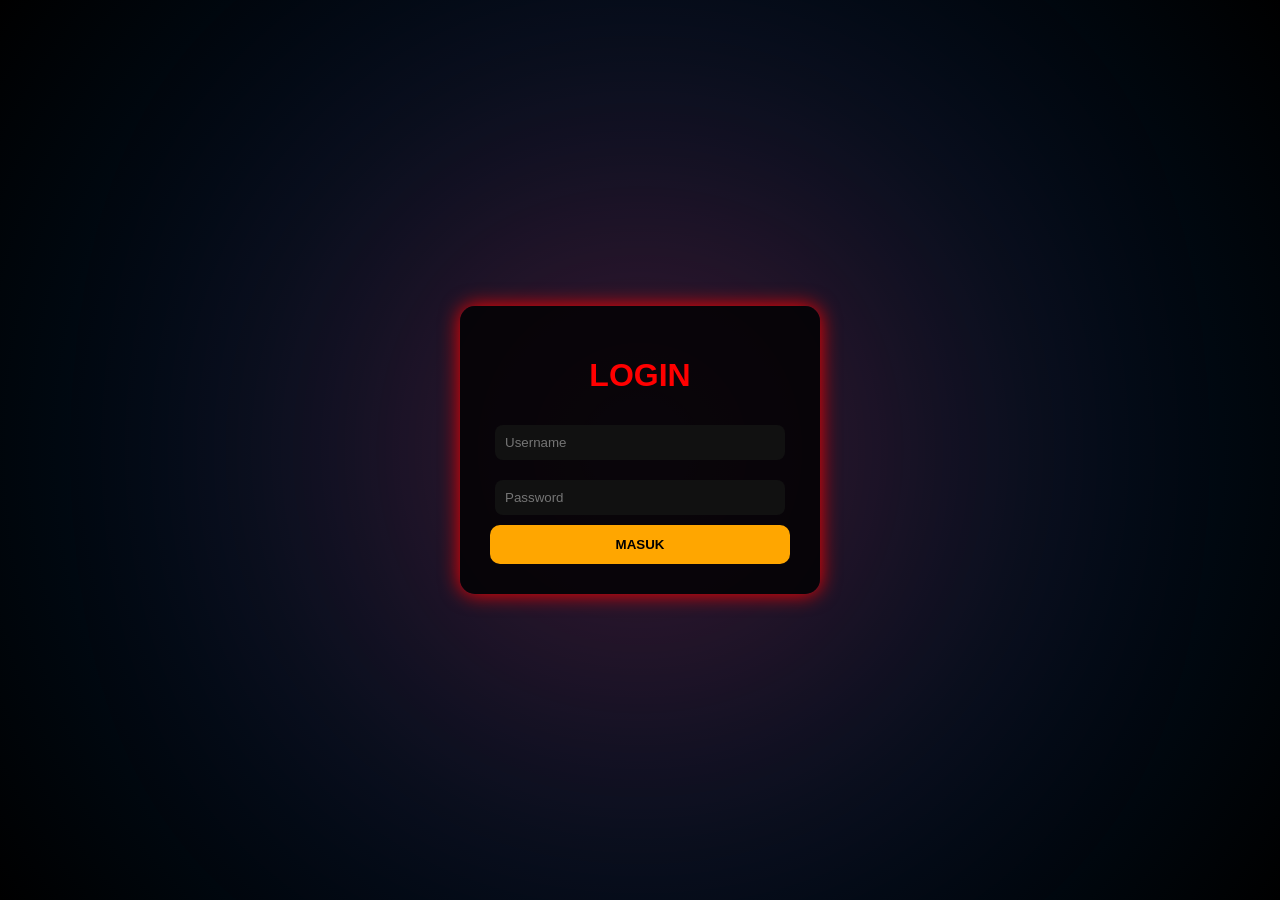
<file: index.html>
<!DOCTYPE html>
<html lang="id">
<head>
<meta charset="UTF-8">
<title>Login</title>

<style>
body {
  margin: 0;
  font-family: 'Orbitron', sans-serif;
  height: 100vh;
  display: flex;
  justify-content: center;
  align-items: center;
  background: radial-gradient(circle, #001f3f, #000);
}

/* Glow background */
body::before {
  content: "";
  position: absolute;
  width: 500px;
  height: 500px;
  background: #ff0000;
  border-radius: 50%;
  filter: blur(150px);
  opacity: 0.3;
}

.login-box {
  position: relative;
  z-index: 1;
  text-align: center;
  padding: 30px;
  border-radius: 15px;
  background: rgba(0,0,0,0.8);
  box-shadow: 0 0 20px #ff0000;
  width: 300px;
}

h1 {
  color: #ff0000;
}

input {
  width: 90%;
  padding: 10px;
  margin: 10px 0;
  border-radius: 8px;
  border: none;
  outline: none;
  background: #111;
  color: white;
}

button {
  width: 100%;
  padding: 12px;
  border: none;
  border-radius: 10px;
  background: #ffa600;
  font-weight: bold;
  cursor: pointer;
}

.error {
  color: red;
  display: none;
}
</style>
</head>

<body>

    <script>
        function logout() {
            localStorage.removeItem("login")
            window.location.href = "home.html";
        }
    </script>

<div class="login-box">
  <h1>LOGIN</h1>

  <input type="text" id="username" placeholder="Username">
  <input type="password" id="password" placeholder="Password">

  <button onclick="login()">MASUK</button>

  <div class="error" id="error">Username atau Password salah!</div>
</div>

<script>
function login() {
  const user = document.getElementById("username").value;
  const pass = document.getElementById("password").value;

  if (user === "Fariz" && pass === "20090204") {
    localStorage.setItem("login", "true");
    window.location.href = "home.html";
  } else {
    document.getElementById("error").style.display = "block";
  }
}
</script>

</body>
</html>
</file>
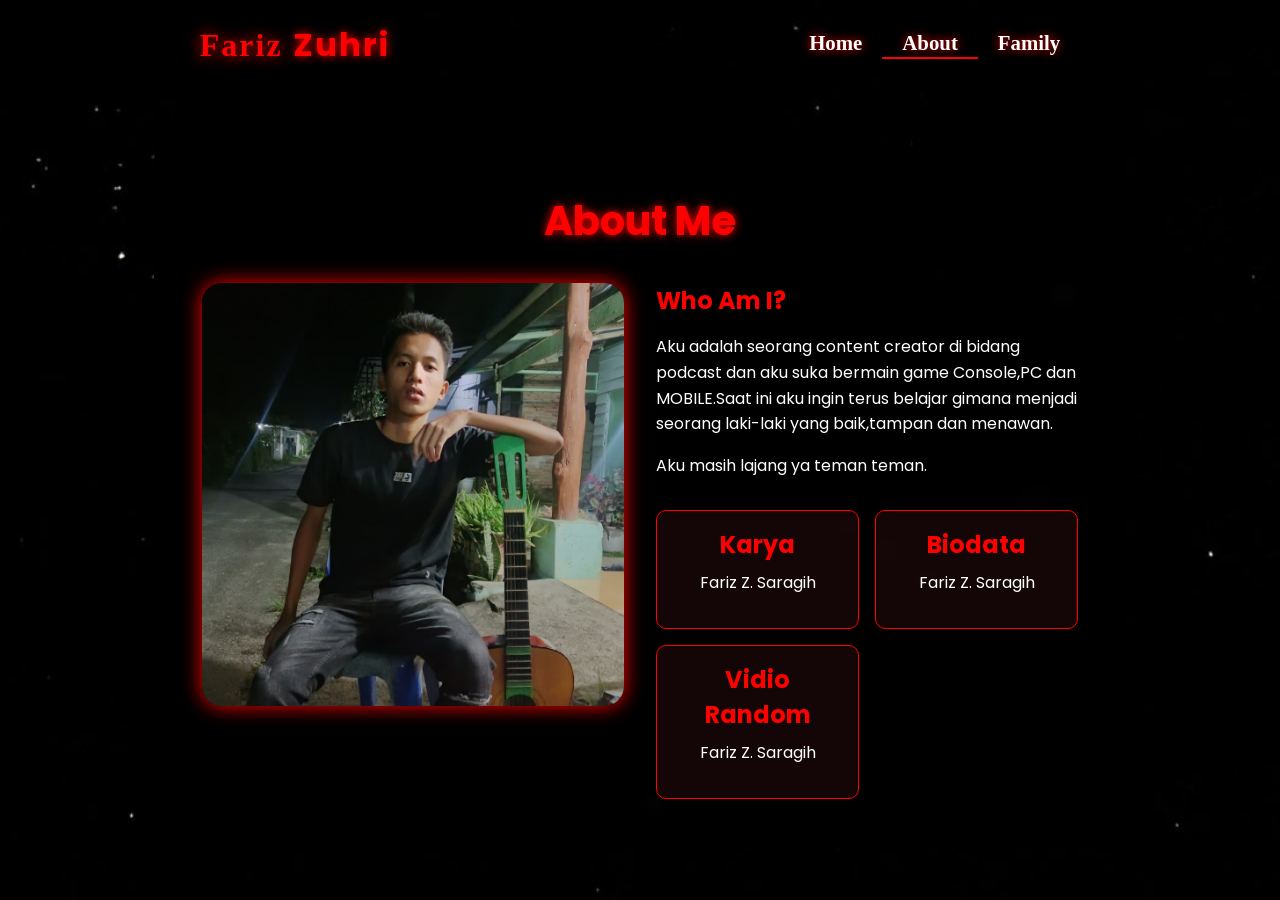
<file: about.html>
<!DOCTYPE html>
<html lang="en">

<head>
    <meta charset="UTF-8">
    <meta name="viewport" content="width=device-width, initial-scale=1.0">

    <!-- Link ke Font Awesome untuk ikon -->
    <link rel="stylesheet" href="https://cdnjs.cloudflare.com/ajax/libs/font-awesome/6.5.1/css/all.min.css">

    <!-- Link ke library animasi AOS -->
    <link rel="stylesheet" href="https://unpkg.com/aos@next/dist/aos.css" />

    <!-- CSS internal untuk styling halaman -->
    <style>
        /* 
          Import Google Font Poppins
          Font weight yang diimport: 100, 200, 300, 400, 500, 600 
        */
        @import url("https://fonts.googleapis.com/css2?family=Poppins:wght@100;200;300;400;500;600&display=swap");

        /* Reset CSS dan pengaturan default */
        * {
            padding: 0;
            margin: 0;
            font-family: "Poppins", sans-serif;
            box-sizing: border-box;
        }

        /* 
          Styling untuk body
          - Menggunakan background image
          - Cover seluruh viewport
          - Mencegah horizontal scroll
        */
        body {
            width: 100%;
            min-height: 100vh;
            background-image: url("background.jpg");
            background-size: cover;
            overflow-x: hidden;
            position: relative;
        }

        /* 
          Navbar styling
          - Fixed height 10vh
          - Posisi relative untuk positioning yang tepat
          - z-index tinggi agar selalu di atas konten lain
        */
        nav {
            width: 100%;
            height: 10vh;
            position: sticky;
            position: relative;
            /* Ubah dari sticky ke relative */
            z-index: 1000;
            /* Tambahkan z-index tinggi untuk nav */
        }

        /* Container untuk konten navbar */
        .nav-container {
            width: 100%;
            height: 100%;
            display: flex;
            justify-content: space-around;
            align-items: center;
        }

        /* 
          Logo styling
          - Warna putih dengan ukuran 2rem
          - Text shadow untuk efek glow pada span 
        */
        .logo {
            color: white;
            font-size: 2rem;
            font-weight: bold;
        }

        .logo span {
            color: rgb(255, 0, 0);
            text-shadow: 0 0 10px rgb(255, 0, 0);
        }

        /* 
          Hamburger dan Cancel button styling
          - Hanya muncul di mobile view
          - Posisi absolute di kanan atas
        */
        .hamburg,
        .cancel {
            cursor: pointer;
            position: absolute;
            right: 15px;
            top: 10px;
            color: white;
            display: none;
            font-size: clamp(2.5rem, 0.5rem + 5vw, 3rem);
        }

        /* 
          Navigation links container
          - Flex layout untuk alignment horizontal
        */
        .nav-container .links {
            display: flex;
        }

        /* 
          Individual navigation links
          - Spacing dan styling untuk tiap link
          - Hover effect dengan border bottom
        */
        .nav-container .links a {
            font-size: 1.2rem;
            color: white;
            margin: 0 20px;
            text-decoration: none;
            font-weight: 550;
            transition: 0.3s linear;
        }

        .nav-container .links a:hover {
            color: rgb(255, 0, 0);
            border-bottom: 2px solid rgb(255, 0, 0);
        }

        /* Styling untuk link aktif */
        .nav-container .links .active {
            color: rgb(255, 0, 0);
            border-bottom: 2px solid rgb(255, 0, 0);
        }

        /* 
          Dropdown menu untuk mobile view
          - Fixed positioning dengan transform untuk animasi
          - Backdrop filter untuk efek blur
        */
        .dropdown {
            z-index: 1000;
            position: fixed;
            top: 0;
            left: 0;
            right: 0;
            transform: translateY(-500px);
            width: 100%;
            height: auto;
            backdrop-filter: blur(4px) brightness(40%);
            box-shadow: 0 0 20px black;
            transition: 0.2s linear;
        }

        .dropdown .links a {
            display: flex;
            color: white;
            text-decoration: none;
            padding: 15px 0;
            justify-content: center;
            align-items: center;
            transition: 0.2s linear;
        }

        .dropdown .links a:hover {
            background-color: rgb(255, 0, 0);
        }

        /* About Section Styles */
        .about-container {
            width: 100%;
            min-height: 90vh;
            display: flex;
            justify-content: center;
            align-items: center;
            padding: 2rem;
            position: relative;
            z-index: 1;
        }

        .about-content {
            width: 80%;
            max-width: 1200px;
            background: rgba(0, 0, 0, 0.7);
            backdrop-filter: blur(10px);
            border-radius: 20px;
            padding: 3rem;
            color: white;
            /* box-shadow: 0 0 30px rgba(58, 211, 3, 0.3); */
        }

        .about-header {
            text-align: center;
            margin-bottom: 2rem;
        }

        .about-header h1 {
            font-size: 2.5rem;
            color: rgb(255, 0, 0);
            text-shadow: 0 0 10px rgb(255, 0, 0);
            margin-bottom: 1rem;
        }

        .about-grid {
            display: grid;
            grid-template-columns: 1fr 1fr;
            gap: 2rem;
        }

        .about-image {
            width: 100%;
            aspect-ratio: 1;
            border-radius: 20px;
            overflow: hidden;
            box-shadow: 0 0 20px rgb(255, 0, 0);
        }

        .about-image img {
            width: 100%;
            height: 100%;
            object-fit: cover;
        }

        .about-text h2 {
            color: rgb(255, 0, 0);
            margin-bottom: 1rem;
        }

        .about-text p {
            line-height: 1.6;
            margin-bottom: 1rem;
        }

        .stats {
            display: grid;
            grid-template-columns: repeat(2, 1fr);
            gap: 1rem;
            margin-top: 2rem;
        }

        .stat-item {
            background:  rgba(194, 57, 57, 0.1);
            padding: 1rem;
            border-radius: 10px;
            text-align: center;
            border: 1px solid rgb(255, 0, 0);
            cursor: pointer;
        }

        .stat-item h3 {
            color: rgb(255, 0, 0);
            font-size: 1.5rem;
            margin-bottom: 0.5rem;
        }

        .content-grid {
            display: grid;
            grid-template-columns: repeat(auto-fit, minmax(280px, 1fr));
            gap: 2rem;
            padding: 2rem 0;
        }

        .content-card {
            background: rgba(194, 57, 57, 0.1);
            border-radius: 15px;
            overflow: hidden;
            transition: all 0.3s ease;
            cursor: pointer;
        }

        .content-card:hover {
            transform: translateY(-5px);
            box-shadow: 0 5px 15px rgba(194, 57, 57, 0.1);
        }

        .card-image {
            width: 100%;
            height: 200px;
            overflow: hidden;
        }

        .card-image img {
            width: 100%;
            height: 100%;
            object-fit: cover;
        }

        .card-info {
            padding: 1.5rem;
        }

        .card-info h3 {
            color: rgb(255, 0, 0);
            margin-bottom: 0.5rem;
        }

        .card-info p {
            font-size: 0.9rem;
            margin-bottom: 1rem;
        }

        .card-info .technologies {
            display: flex;
            flex-wrap: wrap;
            gap: 0.5rem;
            margin-top: 1rem;
        }

        .technology-tag {
            background: rgba(194, 57, 57, 0.1);
            padding: 0.3rem 0.8rem;
            border-radius: 15px;
            font-size: 0.8rem;
            color: rgb(255, 0, 0);
        }

        .back-button {
            display: inline-block;
            padding: 0.8rem 1.5rem;
            background: rgb(255, 0, 0);
            color: white;
            border-radius: 5px;
            text-decoration: none;
            margin-bottom: 2rem;
            transition: all 0.3s ease;
        }

        .back-button:hover {
            background: rgb(255, 0, 0);
            transform: translateY(-2px);
        }

        .award-icon {
            font-size: 2rem;
            color: rgb(255, 0, 0);
            margin-bottom: 1rem;
        }

        .client-testimonial {
            font-style: italic;
            margin-top: 1rem;
            padding: 1rem;
            background: rgba(194, 57, 57, 0.1);;
            border-radius: 10px
        }



        @media (max-width: 884px) {
            .about-grid {
                grid-template-columns: 1fr;
            }

            nav .logo {
                position: absolute;
                top: 16px;
                left: 15px;
                font-size: 1.5rem;
            }

            .nav-container .links {
                display: none;
            }

            .hamburg,
            .cancel {
                display: block;
            }
        }

        @media (max-width: 440px) {
            .about-container {
                padding: 1rem;
            }

            .about-content {
                width: 95%;
                /* Memperbesar width untuk layar kecil */
                padding: 1.5rem;
            }

            .about-header h1 {
                font-size: 1.8rem;
                /* Mengurangi ukuran judul */
            }

            .about-text h2 {
                font-size: 1.4rem;
                /* Mengurangi ukuran sub-judul */
            }

            .about-text p {
                font-size: 0.9rem;
                /* Mengurangi ukuran teks */
                line-height: 1.4;
            }

            .about-image {
                width: 100%;
                max-height: 250px;
                /* Membatasi tinggi gambar */
            }

            .stats {
                grid-template-columns: repeat(2, 1fr);
                /* Tetap 2 kolom tapi lebih kecil */
                gap: 0.8rem;
            }

            .stat-item {
                padding: 0.8rem;
            }

            .stat-item h3 {
                font-size: 1.2rem;
                /* Mengurangi ukuran angka statistik */
            }

            .stat-item p {
                font-size: 0.8rem;
                /* Mengurangi ukuran teks statistik */
            }

            /* Menyesuaikan padding untuk link statistik */
            .stat-item a {
                padding: 0.5rem;
                display: block;
            }
        }
        /* ============================= */
/* HORROR THEME FONT STYLE */
/* ============================= */

/* Untuk logo di kiri atas */
.logo {
    font-family: 'Creepster', cursive;
    color: #ff0000;
    font-size: 2rem;
    letter-spacing: 2px;
    text-shadow: 0 0 15px #ff0000;
  }
  
  /* Untuk menu navigasi (Home, About, Service, Contact) */
  .nav-container .links a {
    font-family: 'Creepster', cursive;
    color: white;
    text-decoration: none;
    font-size: 1.3rem;
    transition: 0.3s;
    text-shadow: 0 0 10px #ff0000;
  }
  
  .nav-container .links a:hover {
    color: #ff0000;
    text-shadow: 0 0 20px #ff0000;
  }
  
  /* Untuk menu dropdown di mode mobile */
  .dropdown .links a {
    font-family: 'Creepster', cursive;
    color: white;
  }
  /* Biar gambar poster tidak terlalu besar */
  .content-card img {
    width: 100%;
    height: 200px;
    object-fit: contain;
    background: black;
    padding: 10px;
}
    </style>
    <link rel="icon" type="image/png" href="akatsuki.png">
    <title>BIODATA F4R1X</title>
</head>

<body>

    <!-- Navigasi -->
    <nav>
        <div class="nav-container">
            <div class="logo" data-aos="zoom-in" data-aos-duration="1500">
                Fariz <span>Zuhri</span>
            </div>
            <div class="links">
                <div class="link" data-aos="fade-up" data-aos-duration="1500" data-aos-delay="100"><a
                        href="index.html">Home</a></div>
                <div class="link active" data-aos="fade-up" data-aos-duration="1500" data-aos-delay="200"><a
                        href="about.html">About</a></div>
                <div class="link" data-aos="fade-up" data-aos-duration="1500" data-aos-delay="400"><a
                        href="service.html">Family</a></div>
            </div>
        </div>
        <i class="fa-solid fa-bars hamburg" onclick="hamburg()"></i>
        <div class="dropdown">
            <div class="links">
                <a href="index.html">Home</a>
                <a href="about.html">About</a>
                <a href="service.html">Family</a>
                <i class="fa-solid fa-xmark cancel" onclick="cancel()"></i>
            </div>
        </div>
    </nav>

    <!-- Konten utama halaman About -->
    <div class="about-container">
        <div class="about-content" id="aboutContent">
            <!-- Bagian header -->
            <div class="about-header" data-aos="fade-down" data-aos-duration="1500">
                <h1>About Me</h1>
            </div>

            <!-- Grid untuk gambar dan teks deskripsi -->
            <div class="about-grid">
                <div class="about-image" data-aos="fade-right" data-aos-duration="1500">
                    <img src="bing.jpeg" alt="About Image">
                </div>
                <div class="about-text" data-aos="fade-left" data-aos-duration="1500">
                    <h2>Who Am I?</h2>
                    <p>Aku adalah seorang content creator di bidang podcast dan aku suka bermain game Console,PC dan MOBILE.Saat ini 
                        aku ingin terus belajar gimana menjadi seorang laki-laki yang baik,tampan dan menawan.</p>
                    <p>Aku masih lajang ya teman teman.</p>

                    <div class="stats">
                        <div class="stat-item" data-aos="zoom-in" data-aos-duration="1500" data-aos-delay="200"
                            onclick="showProjects()">
                            <h3>Karya</h3>
                            <p>Fariz Z. Saragih</p>
                        </div>
                        <div class="stat-item" data-aos="zoom-in" data-aos-duration="1500" data-aos-delay="400"
                            onclick="showExperience()">
                            <h3>Biodata</h3>
                            <p>Fariz Z. Saragih</p>
                        </div>
                        <div class="stat-item" data-aos="zoom-in" data-aos-duration="1500" data-aos-delay="600"
                            onclick="showClients()">
                            <h3>Vidio Random</h3>
                            <p>Fariz Z. Saragih</p>
                        </div>    
                    </div>
                </div>
            </div>
        </div>

        <!-- Link ke library animasi AOS -->
        <script src="https://unpkg.com/aos@next/dist/aos.js"></script>

        <!-- JavaScript untuk interaksi dan animasi halaman -->
        <script>

            // Inisialisasi library AOS
            AOS.init({ offset: 0 });

            // Fungsi untuk menampilkan menu hamburger
            function hamburg() {
                const navbar = document.querySelector(".dropdown")
                navbar.style.transform = "translateY(0px)"
            }

            // Fungsi untuk menyembunyikan menu hamburger
            function cancel() {
                const navbar = document.querySelector(".dropdown")
                navbar.style.transform = "translateY(-500px)"
            }

            // Fungsi untuk menampilkan daftar Project
            function showProjects() {
                const aboutContent = document.getElementById('aboutContent');
                aboutContent.innerHTML = `
                <a href="about.html" class="back-button" onclick="restoreInitialContent()">
                    <i class="fas fa-arrow-left"></i> Back
                </a>
                <div class="about-header" data-aos="fade-down" data-aos-duration="1500">
                    <h1>Desain Poster</h1>
                </div>
                <div class="content-grid">
                    ${generateProjectCards()}
                </div>
            `;
                AOS.refresh();
            }

            // Fungsi untuk menampilkan daftar Experience
            function showExperience() {
                const aboutContent = document.getElementById('aboutContent');
                aboutContent.innerHTML = `
                <a href="about.html" class="back-button" onclick="restoreInitialContent()">
                    <i class="fas fa-arrow-left"></i> Back
                </a>
                <div class="about-header" data-aos="fade-down" data-aos-duration="1500">
                    <h1>My Experience</h1>
                </div>
                <div class="content-grid">
                    ${generateExperienceCards()}
                </div>
            `;
                AOS.refresh();
            }

            // Fungsi untuk menampilkan daftar Clients
            function showClients() {
                const aboutContent = document.getElementById('aboutContent');
                aboutContent.innerHTML = `
                <a href="about.html" class="back-button" onclick="restoreInitialContent()">
                    <i class="fas fa-arrow-left"></i> Back
                </a>
                <div class="about-header" data-aos="fade-down" data-aos-duration="1500">
                    <h1>Hal-hal Random</h1>
                </div>
                <div class="content-grid">
                    ${generateClientCards()}
                </div>
            `;
                AOS.refresh();
            }

            // Fungsi untuk menampilkan daftar Awards
            function showAwards() {
                const aboutContent = document.getElementById('aboutContent');
                aboutContent.innerHTML = `
                <a href="about.html" class="back-button" onclick="restoreInitialContent()">
                    <i class="fas fa-arrow-left"></i> Back
                </a>
                <div class="about-header" data-aos="fade-down" data-aos-duration="1500">
                    <h1>Awards & Recognition</h1>
                </div>
                <div class="content-grid">
                    ${generateAwardCards()}
                </div>
            `;
                AOS.refresh();
            }

            // Fungsi pembantu untuk menghasilkan kartu project
            function showProjects() {
                const aboutContent = document.getElementById('aboutContent');
                aboutContent.innerHTML = `
                    <a href="about.html" class="back-button" data-aos="fade-right" data-aos-duration="1000">
                        <i class="fas fa-arrow-left"></i> Back
                    </a>

                    <div class="about-header"
                        data-aos="fade-down"
                        data-aos-duration="1200">
                        <h1>Desain Poster</h1>
                    </div>

                    <div style="text-align:center; margin-top:20px;"
                        data-aos="fade-up"
                        data-aos-duration="1200"
                        data-aos-delay="200">

                        <img src="poster.jpeg" 
                            alt="Poster"
                            style="
                                width:250px;
                                border-radius:10px;
                                box-shadow:0 0 15px red;
                                transition:0.3s ease;
                                cursor:pointer;
                            "
                            onmouseover="this.style.transform='scale(1.06)'; this.style.boxShadow='0 0 25px red';"
                            onmouseout="this.style.transform='scale(1)'; this.style.boxShadow='0 0 15px red';">
                       <br><br>

                        <a href="design.html">
                            <button style="
                                padding:12px 25px;
                                font-size:1.1rem;
                                border:none;
                                border-radius:10px;
                                background:red;
                                color:white;
                                cursor:pointer;
                                box-shadow:0 0 10px red;
                                transition:0.3s;
                            "
                            onmouseover="this.style.boxShadow='0 0 18px red'; this.style.transform='scale(1.05)'"
                            onmouseout="this.style.boxShadow='0 0 10px red'; this.style.transform='scale(1)'"
                            >
                                Masuk
                            </button>
                        </a>
                    </div>
                `;

                // WAJIB!
                setTimeout(() => {
                    AOS.refreshHard(); 
                }, 50);
            }

            // Fungsi pembantu untuk menghasilkan kartu experience
            function showExperience() {
    const aboutContent = document.getElementById('aboutContent');

    aboutContent.innerHTML = `
        <a href="about.html" class="back-button" onclick="restoreInitialContent()">
            <i class="fas fa-arrow-left"></i> Back
        </a>

        <style>
            .biodata-wrapper {
                display: flex;
                justify-content: center;
                margin-top: 20px;
                padding: 20px;
            }

            .biodata-card {
                width: 380px;
                background: rgba(255, 0, 0, 0.05);
                border-radius: 18px;
                padding: 25px;
                box-shadow: 0 0 25px rgba(255,0,0,0.15);
                backdrop-filter: blur(5px);
                transition: 0.35s ease;
                border: 1px solid rgba(255,0,0,0.18);
                position: relative;
                overflow: hidden;
            }

            /* efek bercak smoky merah */
            .biodata-card::before {
                content: "";
                position: absolute;
                width: 160%;
                height: 160%;
                top: -30%;
                left: -30%;
                background: radial-gradient(
                    circle,
                    rgba(255, 0, 0, 0.12) 0%,
                    rgba(255, 0, 0, 0.03) 70%,
                    transparent 100%
                );
                z-index: 0;
                filter: blur(40px);
            }

            .biodata-card:hover {
                transform: scale(1.03);
                box-shadow: 0 0 35px red;
            }

            .biodata-photo {
                width: 150px;
                height: 150px;
                border-radius: 50%;
                object-fit: cover;
                border: 3px solid red;
                box-shadow: 0 0 15px red;
                margin-bottom: 15px;
                transition: 0.3s;
                position: relative;
                z-index: 2;
            }

            .biodata-photo:hover {
                transform: scale(1.08);
                box-shadow: 0 0 28px red;
            }

            .biodata-card h2 {
                margin-bottom: 10px;
                font-size: 1.7rem;
                color: white;
                text-shadow: 0 0 8px red;
                position: relative;
                z-index: 2;
            }

            .bio-info {
                margin-top: 10px;
                font-size: 1rem;
                line-height: 1.55;
                z-index: 2;
                position: relative;
            }

            .bio-info strong {
                color: red;
            }
        </style>

        <h1 style="
            color:red;
            text-shadow:0 0 10px red;
            text-align:center;
            margin-bottom:10px;
        ">My Biodata</h1>

        <div class="biodata-wrapper" data-aos="zoom-in" data-aos-duration="1300">
            <div class="biodata-card">

                <img src="lerr.jpeg" class="biodata-photo">

                <h2>Fariz Zuhri</h2>

                <div class="bio-info">
                    <p><strong>Birthdate:</strong> 4 February 2009</p>
                    <p><strong>Address:</strong> P. Siantar, Indonesia</p>
                    <p><strong>Email:</strong> lenfayn@gmail.com</p>
                    <p><strong>Phone:</strong> +62 812 6414 1377</p>

                    <p style="margin-top:10px;">
                        <strong>Description:</strong> Suka Davina Karamoy, suka nasi goreng,
                        dan saya orangnya suka mawah-mawah. Saya punya partner yaitu
                        Argi dan Fahri Darmawan, mereka partner podcast saya.
                    </p>
                </div>

            </div>
        </div>
    `;

    AOS.refresh();
}



            

            function generateClientCards() {
                const clients = [
                    {
                        name: "Random 1",
                        company: "Abis ngonten",
                        videoSrc: "random1.mp4",  // ganti dengan path video kamu
                        testimonial: "Ntahlah aku pun gatau"
                    },
                    {
                        name: "Random 2",
                        company: "Member baru guys",
                        videoSrc: "random2.mp4",  // ganti dengan path video kamu
                        testimonial: "Anjay gurinjay makan bajay"
                    }
                    // Add more clients as needed
                ];
            
                return clients.map(client => `
                    <div class="content-card" data-aos="fade-up">
                        <div class="card-video">
                            <video width="100%" controls>
                                <source src="${client.videoSrc}" type="video/mp4">
                                Your browser does not support the video tag.
                            </video>
                        </div>
                        <div class="card-info">
                            <h3>${client.name}</h3>
                            <h4>${client.company}</h4>
                            <p class="client-testimonial">"${client.testimonial}"</p>
                        </div>
                    </div>
                `).join('');
            }            

            // Fungsi untuk mengembalikan konten awal
            function restoreInitialContent() {
                const aboutContent = document.getElementById('aboutContent');
                aboutContent.innerHTML = `
                <div class="about-header" data-aos="fade-down" data-aos-duration="1500">
                    <h1>About Me</h1>
                </div>
                <div class="about-grid">
                    <div class="about-image" data-aos="fade-right" data-aos-duration="1500">
                        <img src="img/zoro.jpg" alt="About Image">
                    </div>
                    <div class="about-text" data-aos="fade-left" data-aos-duration="1500">
                        <h2>Who Am I?</h2>
                        <p>I'm a passionate developer and designer with a keen eye for detail and a drive for creating
                            innovative digital solutions. With expertise in web development, UI/UX design, and content
                            creation, I bring ideas to life through code and creativity.</p>
                        <p>My journey in technology began with a simple curiosity and has evolved into a professional
                            pursuit of excellence in digital craftsmanship.</p>

                        <div class="stats">
                            <div class="stat-item" data-aos="zoom-in" data-aos-duration="1500" data-aos-delay="200" onclick="showProjects()">
                                <h3>50+</h3>
                                <p>Projects Completed</p>
                            </div>
                            <div class="stat-item" data-aos="zoom-in" data-aos-duration="1500" data-aos-delay="400" onclick="showExperience()">
                                <h3>3+</h3>
                                <p>Years Experience</p>
                            </div>
                            <div class="stat-item" data-aos="zoom-in" data-aos-duration="1500" data-aos-delay="600" onclick="showClients()">
                                <h3>20+</h3>
                                <p>Happy Clients</p>
                            </div>
                            <div class="stat-item" data-aos="zoom-in" data-aos-duration="1500" data-aos-delay="800" onclick="showAwards()">
                                <h3>15+</h3>
                                <p>Awards Won</p>
                            </div>
                        </div>
                    </div>
                </div>
            `;
                AOS.refresh();
            }

        </script>
</body>

</html>

<!-- Subscribe Tamzidan Madiyin di YouTube -->
</file>
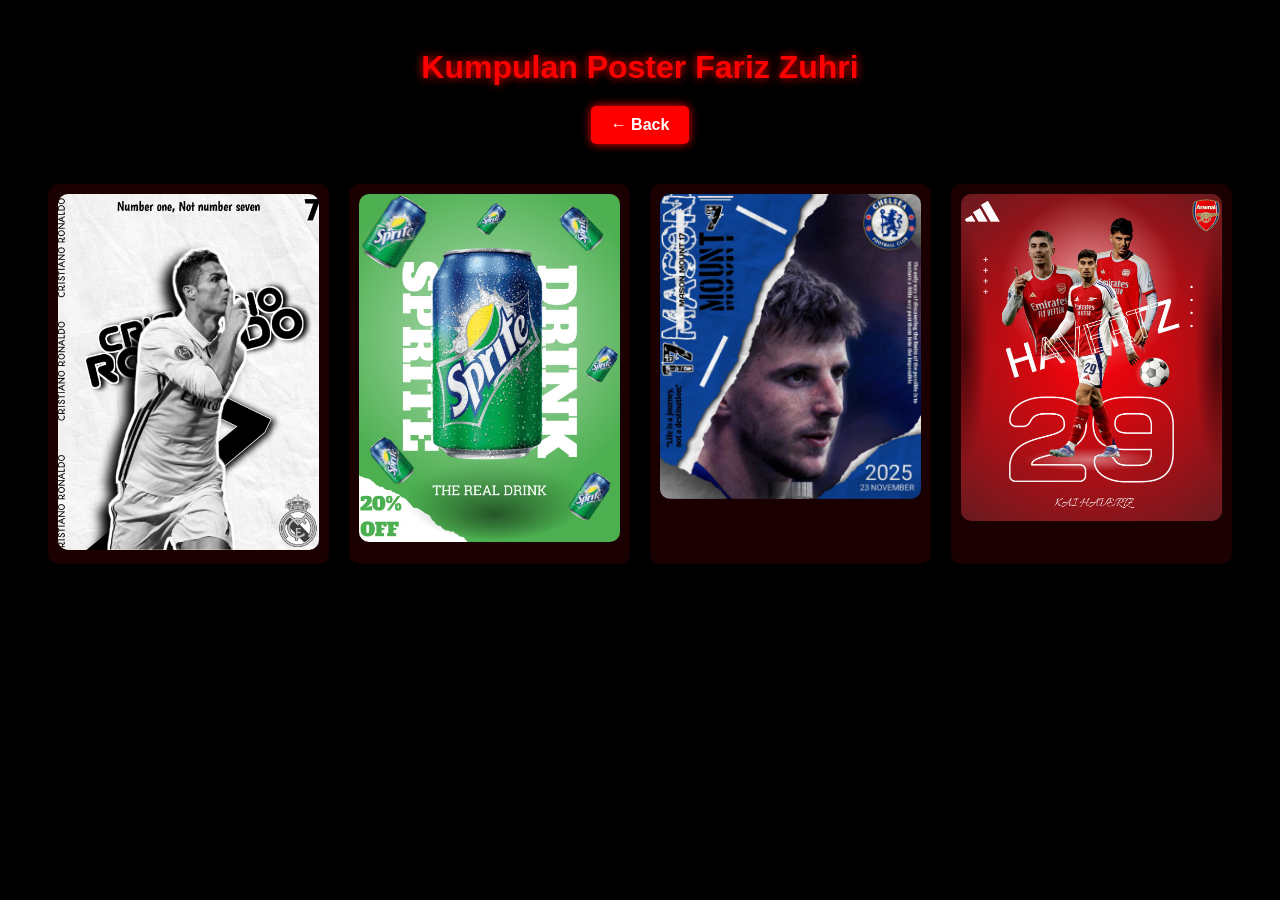
<file: design.html>
<!DOCTYPE html>
<html lang="en">
<head>
    <meta charset="UTF-8">
    <meta name="viewport" content="width=device-width, initial-scale=1.0">
    <link rel="icon" type="image/png" href="akatsuki.png">
    <title>Poster Design - Fariz Zuhri</title>

    <style>
        body {
            background: black;
            color: white;
            font-family: Poppins, sans-serif;
            text-align: center;
            padding: 20px;
            overflow-x: hidden;
        }

        h1 {
            color: red;
            text-shadow: 0 0 10px red;
            margin-bottom: 20px;
            animation: fadeDown 0.8s ease-out;
        }

        /* Tombol Back */
        .back-btn {
            display: inline-block;
            margin-bottom: 20px;
            padding: 10px 20px;
            background: red;
            color: white;
            border-radius: 5px;
            text-decoration: none;
            font-weight: bold;
            box-shadow: 0 0 10px red;
            transition: 0.3s;
            animation: fadeLeft 0.8s ease-out;
        }

        .back-btn:hover {
            transform: scale(1.05);
            box-shadow: 0 0 18px red;
        }

        /* Container Grid */
        .poster-container {
            display: grid;
            grid-template-columns: repeat(auto-fit, minmax(250px, 1fr));
            gap: 20px;
            padding: 20px;
        }

        /* Kartu Poster */
        .poster-card {
            background: rgba(255, 0, 0, 0.1);
            padding: 10px;
            border-radius: 10px;
            transition: 0.3s;
            opacity: 0;
            transform: scale(0.8);
            animation: fadeZoom 0.8s forwards;
        }

        /* Delay animasi setiap kartu */
        .poster-card:nth-child(1) { animation-delay: 0.2s; }
        .poster-card:nth-child(2) { animation-delay: 0.35s; }
        .poster-card:nth-child(3) { animation-delay: 0.5s; }
        .poster-card:nth-child(4) { animation-delay: 0.65s; }

        /* Isi poster */
        .poster-card img {
            width: 100%;
            border-radius: 10px;
            transition: 0.3s;
        }

        /* Hover: gambar ngezoom + merahnya keluar */
        .poster-card:hover img {
            transform: scale(1.08);
            box-shadow: 0 0 20px red;
        }

        .poster-card:hover {
            transform: scale(1.05);
            box-shadow: 0 0 20px red;
        }

        /* ANIMASI MASUK */
        @keyframes fadeDown {
            from { opacity: 0; transform: translateY(-20px); }
            to { opacity: 1; transform: translateY(0); }
        }

        @keyframes fadeLeft {
            from { opacity: 0; transform: translateX(-30px); }
            to { opacity: 1; transform: translateX(0); }
        }

        @keyframes fadeZoom {
            0% { opacity: 0; transform: scale(0.7); }
            100% { opacity: 1; transform: scale(1); }
        }

    </style>
</head>
<body>

    <h1>Kumpulan Poster Fariz Zuhri</h1>

    <a href="about.html" class="back-btn">← Back</a>

    <div class="poster-container">
        <div class="poster-card">
            <img src="9.jpeg" alt="Poster 1">
        </div>

        <div class="poster-card">
            <img src="10.jpeg" alt="Poster 2">
        </div>

        <div class="poster-card">
            <img src="11.jpeg" alt="Poster 3">
        </div>

        <div class="poster-card">
            <img src="12.jpeg" alt="Poster 4">
        </div>
    </div>

</body>
</html>
</file>
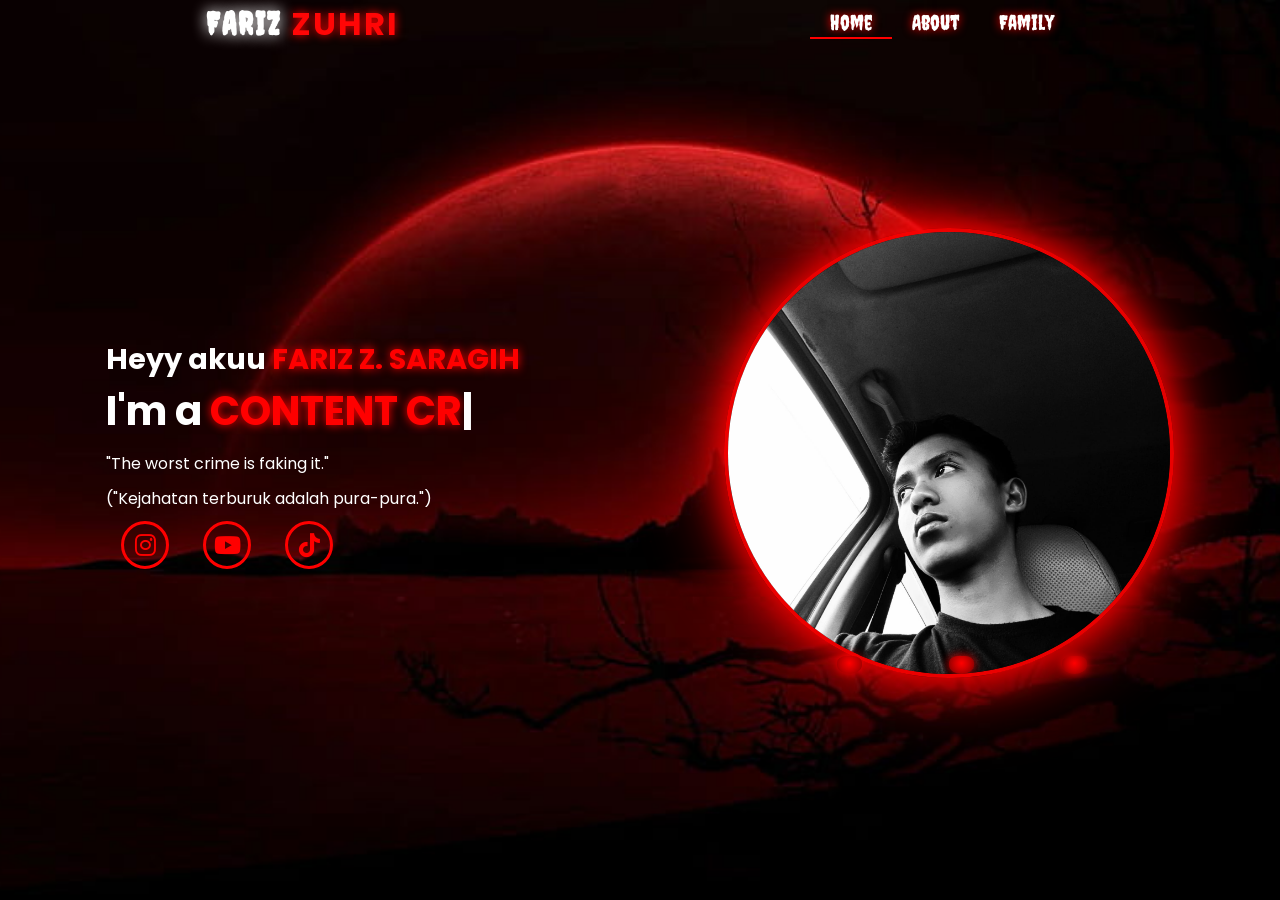
<file: home.html>
<!DOCTYPE html>
<html lang="en">

<head>

    <!-- Pengaturan karakter encoding untuk mendukung semua karakter Unicode -->
    <meta charset="UTF-8">

    <!-- Pengaturan viewport untuk responsivitas pada perangkat mobile -->
    <meta name="viewport" content="width=device-width, initial-scale=1.0">

    <!-- 
      Import Font Awesome untuk ikon sosial media dan navigasi
      Versi 6.5.1 dipilih untuk fitur dan ikon terbaru 
    -->
    <link rel="stylesheet" href="https://cdnjs.cloudflare.com/ajax/libs/font-awesome/6.5.1/css/all.min.css">

    <!-- 
      Import AOS (Animate On Scroll) library
      Digunakan untuk membuat animasi scroll yang menarik 
    -->
    <link rel="stylesheet" href="https://unpkg.com/aos@next/dist/aos.css" />

    <!-- Import file CSS custom untuk styling tambahan -->
    <link href="https://fonts.googleapis.com/css2?family=Creepster&display=swap" rel="stylesheet">

    <link rel="stylesheet" href="style.css">
    <link rel="icon" type="image/png" href="akatsuki.png">
    <title>BIODATA F4R1X</title>
</head>
<script>
  if (localStorage.getIitem("login") !== "true") {
    window.location.href = "index.html";
  }
</script>
<body>

    <!-- 
      Navigation Section
      - Menggunakan sistem grid untuk layout
      - Includes logo dan menu navigasi
      - Responsive dengan hamburger menu untuk mobile 
    -->
    <nav>
        <div class="nav-container">

            <!-- 
              Logo dengan animasi zoom-in
              data-aos-duration: 1500ms untuk animasi yang smooth 
            -->
            <div class="logo" data-aos="zoom-in" data-aos-duration="1500">
                FARIZ <span>ZUHRI</span>
            </div>

            <!-- 
              Navigation Links
              - Menggunakan fade-up animation dengan delays bertingkat
              - Active class untuk halaman yang sedang aktif 
            -->
            <div class="links">
                <div class="link active" data-aos="fade-up" data-aos-duration="1500" data-aos-delay="100"><a
                        href="index.html">Home</a></div>
                <div class="link" data-aos="fade-up" data-aos-duration="1500" data-aos-delay="200"><a
                        href="about.html">About</a></div> 
                <div class="link" data-aos="fade-up" data-aos-duration="1500" data-aos-delay="400"><a
                        href="service.html">Family</a></div>
                
            </div>
        </div>

        <!-- 
          Hamburger Menu Icon
          - Muncul pada tampilan mobile
          - Menggunakan Font Awesome icon
          - onClick handler untuk membuka menu 
        -->
        <i class="fa-solid fa-bars hamburg" onclick="hamburg()"></i>

        <!-- 
          Dropdown Menu untuk Mobile
          - Berisi link navigasi yang sama
          - Muncul ketika hamburger menu diklik
          - Includes tombol close (x) 
        -->
        <div class="dropdown">
            <div class="links">
                <a href="index.html">Home</a>
                <a href="about.html">About</a>
                <a href="service.html">Family</a>
                <i class="fa-solid fa-xmark cancel" onclick="cancel()"></i>
            </div>
        </div>
    </nav>

    <!-- 
      Main Content Section
      - Menggunakan grid untuk layout dua kolom
      - Includes teks intro dan gambar profil 
    -->
    <section>
        <div class="main-container">
            <!-- 
              Content Container
              - Berisi heading, typewriter effect, dan social links
              - Setiap elemen memiliki animasi AOS yang berbeda 
            -->
            <div class="content">
                <!-- Heading dengan fade-left animation -->
                 
                <h1 data-aos="fade-left" data-aos-duration="1500" data-aos-delay="700">
    Heyy akuu <span>FARIZ Z. SARAGIH</span>
</h1>

               
              
                <div data-aos="fade-right" data-aos-duration="1500" data-aos-delay="900" class="typewriter">I'm a <span
                        class="typewriter-text"></span><label for="">|</label></div>

                <!-- Paragraf deskripsi dengan flip-down animation -->
                <p data-aos="flip-down" data-aos-duration="1500" data-aos-delay="1100">"The worst crime is faking it."</p>
                <p data-aos="flip-down" data-aos-duration="1500" data-aos-delay="1100">("Kejahatan terburuk adalah pura-pura.")</p>

                <!-- 
                  Social Media Links
                  - Menggunakan Font Awesome icons
                  - Fade-up animation dengan delays bertingkat 
                -->
                <div class="social-links">                   
                    <a href="https://www.instagram.com/lenfayn?igsh=YWRnb2NjaTVqcGQw" data-aos="fade-up" data-aos-duration="1500" data-aos-delay="1500"><i
                            class="fa-brands fa-instagram"></i></a>
                    <a href="https://youtube.com/@lenfayn?si=vzqR3uOC1z48SbEl" data-aos="fade-up" data-aos-duration="1500" data-aos-delay="1600"><i
                            class="fa-brands fa-youtube"></i></a>
                            <a href="https://www.tiktok.com/@len.fayn?_r=1&_d=ei1jm8dclcaa14&sec_uid=MS4wLjABAAAAYNHxIRLdRKMR6MiLCtLZmL-zMD-mtB05ZaKOnfC3KBwM_rO9Noez1emDt6DVynCj&share_author_id=7545246110333518855&sharer_language=id&source=h5_t&u_code=em6lfiif66h1gg&timestamp=1763697399&user_id=7545246110333518855&sec_user_id=MS4wLjABAAAAYNHxIRLdRKMR6MiLCtLZmL-zMD-mtB05ZaKOnfC3KBwM_rO9Noez1emDt6DVynCj&item_author_type=1&utm_source=copy&utm_campaign=client_share&utm_medium=android&share_iid=7571071665410623240&share_link_id=d3b35e83-3639-4f4d-8bbc-e5dde99a6e79&share_app_id=1180&ugbiz_name=ACCOUNT&ug_btm=b8727%2Cb7360&social_share_type=5&enable_checksum=1" data-aos="fade-up" data-aos-duration="1500" data-aos-delay="1600"><i
                              class="fa-brands fa-tiktok"></i></a>        
                </div>

                <!-- 
                  Download CV Button
                  - Zoom-out animation dengan delay terpanjang
                  - Styling didefinisikan di CSS 
                -->
                <div class="btn" data-aos="zoom-out" data-aos-duration="1500" data-aos-delay="1800">
                    
                </div>
            </div>

            <!-- 
              Image Container
              - Menggunakan zoom-in animation
              - Durasi lebih panjang (3000ms) untuk efek dramatic 
            -->
            <div class="image-wrapper" data-aos="zoom-in" data-aos-duration="3000">
  <div class="image">
    <img src="ghost.jpeg" alt="Profil" />
  </div>

  <div class="drip"></div>
  <div class="drip"></div>
  <div class="drip"></div>
</div>

</div>

</div>

</div>

            </div>
        </div>
    </section>

    <!-- 
      Script Imports
      - AOS library untuk animasi
      - Custom JavaScript untuk fungsionalitas tambahan 
    -->
    <script src="https://unpkg.com/aos@next/dist/aos.js"></script>
    <script>
        // Inisialisasi AOS dengan offset 0 untuk trigger tepat waktu
        AOS.init({ offset: 0, });
    </script>
    <script src="script.js"></script>
</body>

</html>
</file>
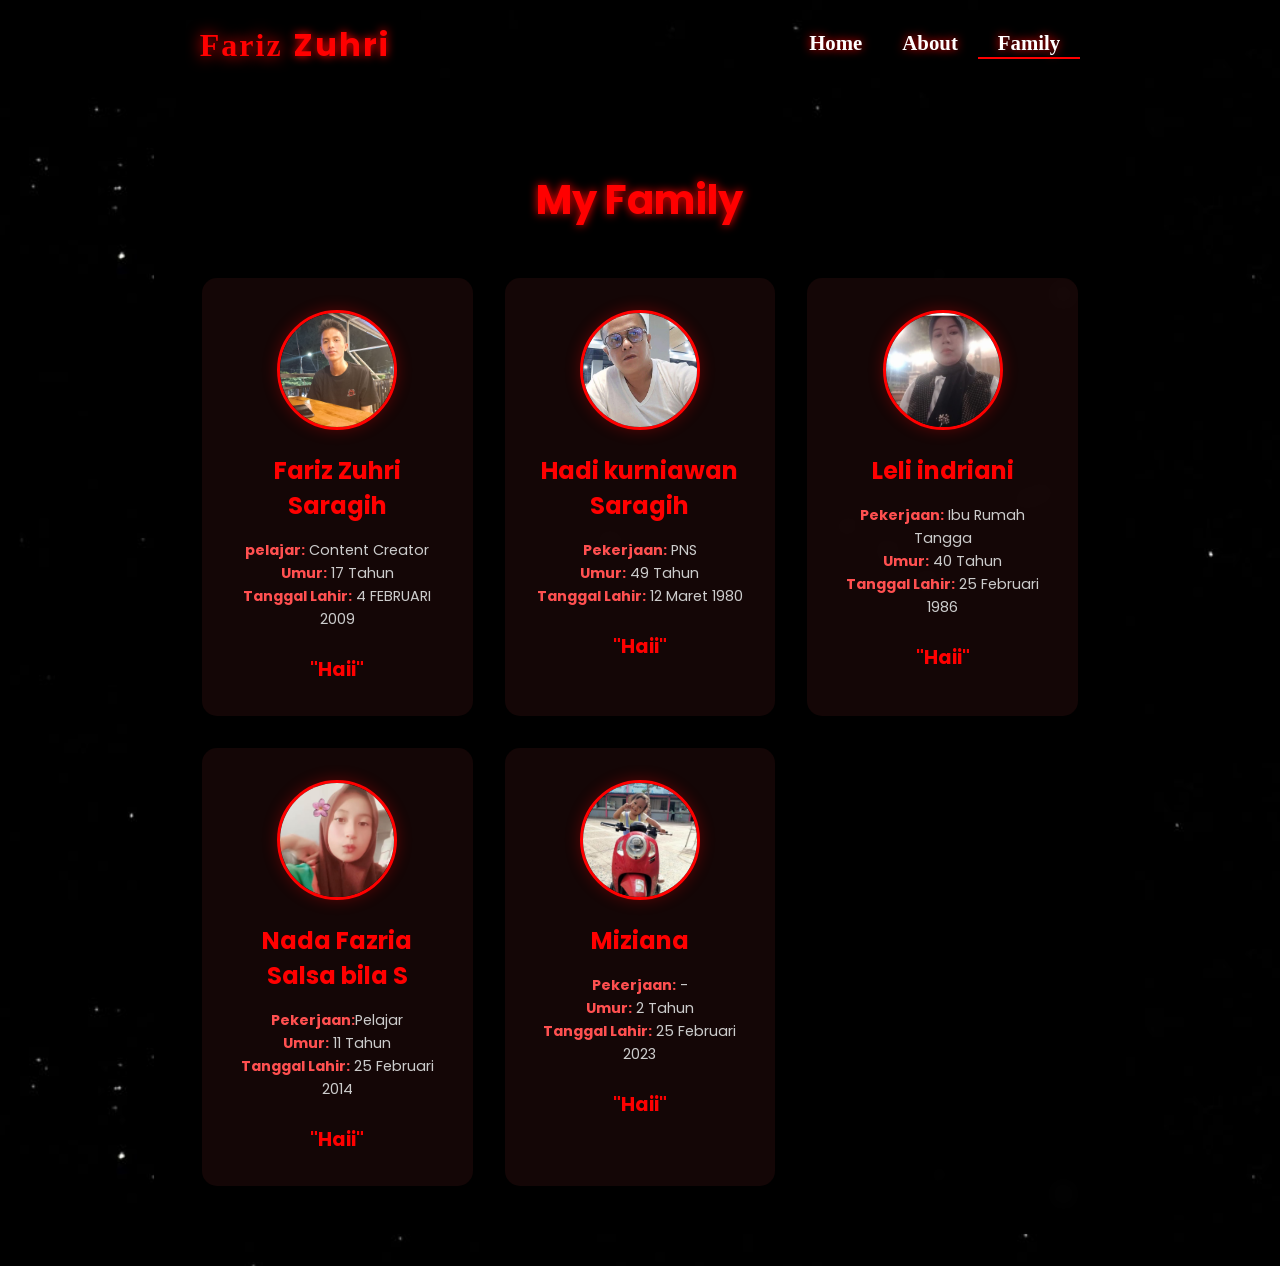
<file: service.html>
<!DOCTYPE html>
<html lang="en">
<head>
    <meta charset="UTF-8">
    <meta name="viewport" content="width=device-width, initial-scale=1.0">
    <link rel="stylesheet" href="https://cdnjs.cloudflare.com/ajax/libs/font-awesome/6.5.1/css/all.min.css">
    <link rel="stylesheet" href="https://unpkg.com/aos@next/dist/aos.css" />
    <style>
        @import url("https://fonts.googleapis.com/css2?family=Poppins:wght@100;200;300;400;500;600&display=swap");

        * {
            padding: 0;
            margin: 0;
            font-family: "Poppins", sans-serif;
            box-sizing: border-box;
        }

        body {
            width: 100%;
            height: 100vh;
            background-image: url("background.jpg");
            background-size: cover;
            overflow: auto;
            position: relative;
        }

        nav {
            width: 100%;
            height: 10vh;
            position: relative;
            z-index: 1000;
        }

        .nav-container {
            width: 100%;
            height: 100%;
            display: flex;
            justify-content: space-around;
            align-items: center;
        }

        .logo {
            color: white;
            font-size: 2rem;
            font-weight: bold;
        }

        .logo span {
            color: rgb(255, 0, 0);
            text-shadow: 0 0 10px rgb(255, 0, 0);
        }

        .hamburg, .cancel {
            cursor: pointer;
            position: absolute;
            right: 15px;
            top: 10px;
            color: white;
            display: none;
            font-size: clamp(2.5rem, 0.5rem + 5vw, 3rem);
        }

        .nav-container .links {
            display: flex;
        }

        .nav-container .links a {
            font-size: 1.2rem;
            color: white;
            margin: 0 20px;
            text-decoration: none;
            font-weight: 550;
            transition: 0.3s linear;
        }

        .nav-container .links a:hover {
            color: rgb(255, 0, 0);
            border-bottom: 2px solid rgb(255, 0, 0);
        }

        .nav-container .links .active {
            color: rgb(255, 0, 0);
            border-bottom: 2px solid rgb(255, 0, 0);
        }

        .dropdown {
            z-index: 1000;
            position: fixed;
            top: 0;
            left: 0;
            right: 0;
            transform: translateY(-500px);
            width: 100%;
            height: auto;
            backdrop-filter: blur(4px) brightness(40%);
            box-shadow: 0 0 20px black;
            transition: 0.2s linear;
        }

        .dropdown .links a {
            display: flex;
            color: white;
            text-decoration: none;
            padding: 15px 0;
            justify-content: center;
            align-items: center;
            transition: 0.2s linear;
        }

        .dropdown .links a:hover {
            background-color: rgb(255, 0, 0);;
        }

        /* Service Section Styles */
        .services-container {
            width: 100%;
            min-height: 90vh;
            display: flex;
            justify-content: center;
            align-items: center;
            padding: 2rem;
        }

        .services-content {
            width: 80%;
            max-width: 1200px;
            background: rgba(0, 0, 0, 0.7);
            backdrop-filter: blur(10px);
            border-radius: 20px;
            padding: 3rem;
            color: white;
        }

        .services-header {
            text-align: center;
            margin-bottom: 3rem;
        }

        .services-header h1 {
            font-size: 2.5rem;
            color: rgb(255, 0, 0);
            text-shadow: 0 0 10px rgb(255, 0, 0);
            margin-bottom: 1rem;
        }

        .services-grid {
            display: grid;
            grid-template-columns: repeat(3, 1fr);
            gap: 2rem;
        }

        .service-card {
            background: rgba(194, 57, 57, 0.1);
            border-radius: 15px;
            padding: 2rem;
            text-align: center;
            transition: all 0.3s ease;
            cursor: pointer;
        }
        .profile-img {
            width: 120px;
            height: 120px;
            border-radius: 50%;
            object-fit: cover;
            margin-bottom: 1rem;
            border: 3px solid rgb(255, 0, 0);
            box-shadow: 0 0 15px rgba(255, 0, 0, 0.3);
            transition: transform 0.3s ease, box-shadow 0.3s ease;
        }
        
        .service-card:hover .profile-img {
            transform: scale(1.1);
            box-shadow: 0 0 25px rgba(255, 0, 0, 0.6);
        }
        
        .service-description strong {
            color: rgb(255, 80, 80);
        }
        

        .service-icon {
            font-size: 3rem;
            color: rgb(255, 0, 0);
            margin-bottom: 1.5rem;
        }

        .service-title {
            font-size: 1.5rem;
            color: rgb(255, 0, 0);
            margin-bottom: 1rem;
        }

        .service-description {
            font-size: 0.9rem;
            line-height: 1.6;
            color: #cccccc;
        }

        .service-price {
            margin-top: 1.5rem;
            font-size: 1.2rem;
            color: rgb(255, 0, 0);
            font-weight: bold;
        }

        @media (max-height: 800px) {
            body {
                height: auto;
                min-height: 100vh;
            }
            
            .services-container {
                height: auto;
                min-height: 90vh;
            }
        }

        @media (max-width: 884px) {
            .services-grid {
                grid-template-columns: repeat(2, 1fr);
            }
            
            nav .logo {
                position: absolute;
                top: 16px;
                left: 15px;
                font-size: 1.5rem;
            }

            .nav-container .links {
                display: none;
            }

            .hamburg, .cancel {
                display: block;
            }
        }

        @media (max-width: 640px) {
            .services-container {
                padding: 1rem;
            }

            .services-content {
                width: 95%;
                padding: 1.5rem;
            }

            .services-grid {
                grid-template-columns: 1fr;
            }

            .services-header h1 {
                font-size: 2rem;
            }

            .service-card {
                padding: 1.5rem;
            }
        }
        /* ============================= */
/* HORROR THEME FONT STYLE */
/* ============================= */

/* Untuk logo di kiri atas */
.logo {
    font-family: 'Creepster', cursive;
    color: #ff0000;
    font-size: 2rem;
    letter-spacing: 2px;
    text-shadow: 0 0 15px #ff0000;
  }
  
  /* Untuk menu navigasi (Home, About, Service, Contact) */
  .nav-container .links a {
    font-family: 'Creepster', cursive;
    color: white;
    text-decoration: none;
    font-size: 1.3rem;
    transition: 0.3s;
    text-shadow: 0 0 10px #ff0000;
  }
  
  .nav-container .links a:hover {
    color: #ff0000;
    text-shadow: 0 0 20px #ff0000;
  }
  
  /* Untuk menu dropdown di mode mobile */
  .dropdown .links a {
    font-family: 'Creepster', cursive;
    color: white;
  }
  
    </style>
    <link rel="icon" type="image/png" href="akatsuki.png">
    <title>BIODATA F4R1X</title>
</head>
<body>
    <nav>
        <div class="nav-container">
            <div class="logo" data-aos="zoom-in" data-aos-duration="1500">
                Fariz <span>Zuhri</span>
            </div>
            <div class="links">
                <div class="link" data-aos="fade-up" data-aos-duration="1500" data-aos-delay="100"><a href="index.html">Home</a></div>
                <div class="link" data-aos="fade-up" data-aos-duration="1500" data-aos-delay="200"><a href="about.html">About</a></div>
                <div class="link active" data-aos="fade-up" data-aos-duration="1500" data-aos-delay="400"><a href="service.html">Family</a></div>
                </div>
        </div>
        <i class="fa-solid fa-bars hamburg" onclick="hamburg()"></i>
        <div class="dropdown">
            <div class="links">
                <a href="index.html">Home</a>
                <a href="about.html">About</a>
                <a href="service.html">Family</a>
                <i class="fa-solid fa-xmark cancel" onclick="cancel()"></i>
            </div>
        </div>
    </nav>

    <div class="services-container">
        <div class="services-content">
            <div class="services-header" data-aos="fade-down" data-aos-duration="1500">
                <h1>My Family</h1>
            </div>
            <div class="services-grid">

                <!-- Profil 1 -->
                <div class="service-card" data-aos="fade-up" data-aos-duration="1500" data-aos-delay="100">
                    <img src="fariz.jpeg" alt="Foto Fariz" class="profile-img">
                    <h3 class="service-title">Fariz Zuhri Saragih</h3>
                    <p class="service-description">
                        <strong>pelajar:</strong> Content Creator<br>
                        <strong>Umur:</strong> 17 Tahun<br>
                        <strong>Tanggal Lahir:</strong> 4 FEBRUARI 2009
                    </p>
                    <div class="service-price">"Haii"</div>
                </div>
              
                <!-- Profil 2 -->
                <div class="service-card" data-aos="fade-up" data-aos-duration="1500" data-aos-delay="300">
                    <img src="2.jpeg" alt="Foto Andi" class="profile-img">
                    <h3 class="service-title">Hadi kurniawan Saragih</h3>
                    <p class="service-description">
                        <strong>Pekerjaan:</strong> PNS<br>
                        <strong>Umur:</strong> 49 Tahun<br>
                        <strong>Tanggal Lahir:</strong> 12 Maret 1980
                    </p>
                    <div class="service-price">"Haii"</div>
                </div>
              
                <!-- Profil 3 -->
                <div class="service-card" data-aos="fade-up" data-aos-duration="1500" data-aos-delay="500">
                    <img src="mamak.jpeg" alt="Foto Azka" class="profile-img">
                    <h3 class="service-title">Leli indriani</h3>
                    <p class="service-description"> 
                        <strong>Pekerjaan:</strong> Ibu Rumah Tangga<br>
                        <strong>Umur:</strong> 40 Tahun<br>
                        <strong>Tanggal Lahir:</strong> 25 Februari 1986
                    </p>
                    <div class="service-price">"Haii"</div>
                </div>

              <!-- Profil 4 -->
                <div class="service-card" data-aos="fade-up" data-aos-duration="1500" data-aos-delay="500">
                    <img src="salsa.jpeg" alt="Foto Azka" class="profile-img">
                    <h3 class="service-title">Nada Fazria Salsa bila S</h3>
                    <p class="service-description"> 
                        <strong>Pekerjaan:</strong>Pelajar<br>
                        <strong>Umur:</strong> 11 Tahun<br>
                        <strong>Tanggal Lahir:</strong> 25 Februari 2014
                    </p>
                    <div class="service-price">"Haii"</div>
                </div>

                <!-- Profil 5 -->
                <div class="service-card" data-aos="fade-up" data-aos-duration="1500" data-aos-delay="500">
                    <img src="mi.jpeg" alt="Foto Azka" class="profile-img">
                    <h3 class="service-title">Miziana</h3>
                    <p class="service-description"> 
                        <strong>Pekerjaan:</strong> -<br>
                        <strong>Umur:</strong> 2 Tahun<br>
                        <strong>Tanggal Lahir:</strong> 25 Februari 2023
                    </p>
                    <div class="service-price">"Haii"</div>
                </div>
            </div>
        </div>
    </div>

    <script src="https://unpkg.com/aos@next/dist/aos.js"></script>
    <script>
        AOS.init({offset: 0});
        
        function hamburg() {
            const navbar = document.querySelector(".dropdown")
            navbar.style.transform = "translateY(0px)"
        }
        
        function cancel() {
            const navbar = document.querySelector(".dropdown")
            navbar.style.transform = "translateY(-500px)"
        }
    </script>
</body>
</html>
</file>
<file: style.css>
@import url("https://fonts.googleapis.com/css2?family=Poppins:wght@100;200;300;400;500;600&display=swap");

* {
  padding: 0;
  margin: 0;
  font-family: "Poppins", sans-serif;
  box-sizing: border-box;
}

body {
  width: 100%;
  min-height: 100vh;
  background-image: url("backgroundd.jpeg");
  background-size: cover;
  background-position: center;
  background-repeat: no-repeat;
  background-attachment: fixed;
  overflow-x: hidden;
  overflow-y: auto;
}

nav {
  position: relative;
  z-index: 9999;
}

.nav-container {
  width: 100%;
  height: 100%;
  display: flex;
  justify-content: space-around;
  align-items: center;
}

.logo {
  color: white;
  font-size: 2rem;
  font-weight: bold;
}

.logo span {
  color: rgb(255, 6, 6);
  text-shadow: 0 0 10px hwb(0 0% 0%);
}

.hamburg,
.cancel {
  cursor: pointer;
  position: absolute;
  right: 15px;
  top: 10px;
  color: white;
  display: none;
  font-size: clamp(2.5rem, 0.5rem + 5vw, 3rem);
}

.nav-container .links {
  display: flex;
}

.nav-container .links a {
  font-size: 1.2rem;
  color: white;
  margin: 0 20px;
  text-decoration: none;
  font-weight: 550;
  transition: 0.3s linear;
}

.nav-container .links a:hover {
  color: rgb(255, 0, 0);
  border-bottom: 2px solid rgb(255, 0, 0);
}

.nav-container .links .active {
  color: rgb(255, 0, 0);
  border-bottom: 2px solid rgb(255, 0, 0);
}

.dropdown {
  z-index: 100;
  position: absolute;
  top: 0;
  transform: translateY(-500px);
  width: 100%;
  height: auto;
  backdrop-filter: blur(4px) brightness(40%);
  box-shadow: 0 0 20px black;
  transition: 0.2s linear;
}

.dropdown .links a {
  display: flex;
  color: white;
  text-decoration: none;
  padding: 15px 0;
  justify-content: center;
  align-items: center;
  transition: 0.2s linear;
}

.dropdown .links a:hover {
  background-color: rgb(255, 0, 0);
}

section {
  width: 100%;
  height: 90vh;
}

.main-container {
  width: 100%;
  height: 100%;
  display: flex;
  justify-content: space-evenly;
  align-items: center;
}

.main-container .content {
  color: white;
  width: 40%;
  min-height: 100px;
}

.content h1 {
  font-size: clamp(1rem, 1rem + 5vw, 1.8rem);
}

.content h1 span {
  font-weight: 700;
  text-shadow: 0 0 10px rgb(255, 0, 0);
  color: rgb(255, 0, 0);
}

.content .typewriter {
  font-size: clamp(1rem, 1rem + 5vw, 2.5rem);
  font-weight: 700;
}

.typewriter span {
  color: rgb(255, 0, 0);
  text-shadow: 0 0 10px rgb(255, 0, 0);
}

.content p {
  font-size: clamp(0, 4rem, 0.2rem + 9vw, 1rem);
  margin: 10px 0;
}

.social-links i {
  display: inline-flex;
  justify-content: center;
  align-items: center;
  width: 3rem;
  height: 3rem;
  background-color: transparent;
  border: 0.2rem solid rgb(255, 0, 0);
  border-radius: 50%;
  color: rgb(255, 0, 0);
  margin: 0 15px;
  font-size: 1.5rem;
  transition: 0.2s linear;
}

.social-links i:hover {
  scale: 1.3;
  filter: drop-shadow(0 0 10px rgb(255, 0, 0));
  color: black;
  background-color: rgb(255, 0, 0);
  -webkit-filter: drop-shadow(0 0 10px rgb(255, 0, 0));
}

.content button {
  width: 50%;
  height: 6vh;
  margin: 30px;
  background-color: rgb(255, 0, 0);
  color: white;
  border: none;
  outline: none;
  font-size: 120%;
  font-weight: 700;
  border-radius: 5px;
  transition: 0.2s linear;
}

.content button:hover {
  scale: 1.1;
  color: rgb(255, 0, 0);
  border: 2px solid rgb(255, 0, 0);
  background-color: transparent;
  font-weight: 700;
  box-shadow: 0 0 40px 5px rgb(255, 0, 0);
}

@media (max-width: 884px) {
  nav .logo {
    position: absolute;
    top: 16px;
    left: 15px;
    font-size: 1.5rem;
  }

  .main-container {
    display: flex;
    flex-direction: column-reverse;
  }

  .nav-container .links {
    display: none;
  }

  .hamburg,
  .cancel {
    display: block;
  }

  .main-container .content {
    width: 80%;
  }
  .social-links i {
    width: 2.5rem;
    height: 2.5rem;
    font-size: 1.5rem;
  }

  .main-container .content {
    width: 80%;
  }

  .main-container button {
    margin-top: 15px;
  }
}

.logo {
  font-family: 'Creepster', cursive;
  color: #ffffff;
  font-size: 2rem;
  letter-spacing: 2px;
  text-shadow: 0 0 15px #fafafa;
}

.nav-container .links a {
  font-family: 'Creepster', cursive;
  color: white;
  text-decoration: none;
  font-size: 1.3rem;
  transition: 0.3s;
  text-shadow: 0 0 10px #ff0000;
}

.nav-container .links a:hover {
  color: #ff0000;
  text-shadow: 0 0 20px #ff0000;
}

/* Untuk menu dropdown di mode mobile */
.dropdown .links a {
  font-family: 'Creepster', cursive;
  color: white;
}

.image-wrapper {
  position: relative;
  width: 50vh;
  height: 55vh;
  display: flex;
  justify-content: center;
  align-items: center;
}

.image-wrapper .image {
  width: 50vh;
  height: 50vh;
  border-radius: 50%;
  overflow: hidden;
  position: relative;
  border: 4px solid rgba(255, 0, 0, 0.9);

  box-shadow:
    0 0 35px rgba(255, 0, 0, 1),
    0 0 80px rgba(255, 0, 0, 0.9),
    inset 0 0 40px rgba(0, 0, 0, 1);

  animation: demonglow 3s ease-in-out infinite;
}

/* gambar profil */
.image-wrapper .image img {
  width: 100%;
  height: 100%;
  object-fit: cover;
}

/* glow animasi */
@keyframes demonglow {
  0% { box-shadow: 0 0 40px rgba(255,0,0,0.7); }
  50% { box-shadow: 0 0 100px rgba(255,0,0,1); }
  100% { box-shadow: 0 0 40px rgba(255,0,0,0.7); }
}

/* tetesan darah */
.image-wrapper .drip {
  position: absolute;
  top: 50vh;
  width: 25px;
  height: 18px;

  background: radial-gradient(circle at 50% 40%, rgba(255,0,0,1), rgba(120,0,0,0.8));
  border-radius: 50% 50% 70% 70%;
  animation: drip 1.3s linear infinite;

  filter: drop-shadow(0 0 5px red);
}

.image-wrapper .drip:nth-child(2) { left: 25%; animation-delay: 0s; }
.image-wrapper .drip:nth-child(3) { left: 50%; animation-delay: 1s; }
.image-wrapper .drip:nth-child(4) { left: 75%; animation-delay: 1.7s; }

@keyframes drip {
  0% { transform: translateY(0); opacity: 1; }
  100% { transform: translateY(35px); opacity: 0; }
}
</file>
